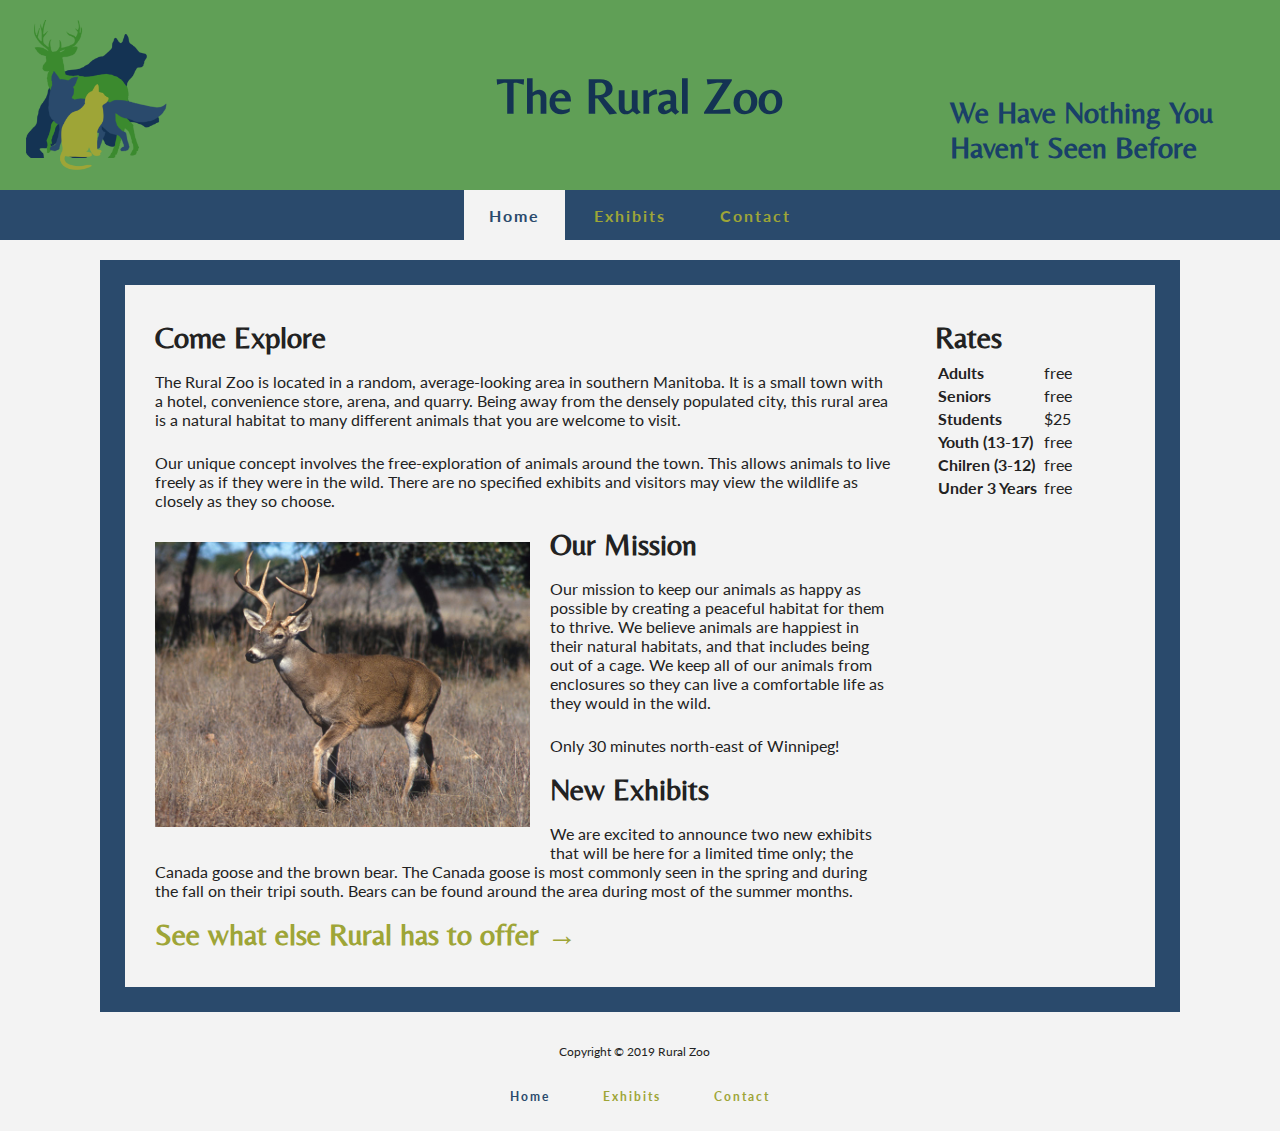
<file: index.html>
<!DOCTYPE html>
<html lang="en">
    <head>
        <meta charset="utf-8">
        <meta name="viewport" content="width=device-width,initial-scale=1.0">
        <title>The Rural Zoo</title>
        <link href="css/style-min.css" type="text/css" rel="stylesheet" >
        <link rel="stylesheet" href="https://cdnjs.cloudflare.com/ajax/libs/font-awesome/4.7.0/css/font-awesome.min.css">
        <link rel="shortcut icon" type="image/png" href="img/icon.gif"/>
        <link rel="shortcut icon" type="image/png" href="img/icon.gif"/>
    </head>
    <body>

        <header>
            <div id="head">
                <div id="logo" class="flexitem"><img src="img/logo.png" alt="Rural Zoo Logo"></div>
                <div id="mainHeading" class="flexitem"><h1>The Rural Zoo</h1></div>
                <div id="headline" class="flexitem"><h2 class="headline">We Have Nothing You Haven't Seen Before</h2></div>
            </div>
            <nav>
                <a href="index.html" class="active">Home</a>
                <a href="exhibits.html">Exhibits</a>
                <a href="contact.html">Contact</a>
            </nav>
        </header>

        <div id="container" class="flexitem">
            <main class="flexitem">
                <div>
                    <h2>Come Explore</h2>
                    <p>
                        The Rural Zoo is located in a random, average-looking area in southern Manitoba. It is a small town with a hotel, convenience store, arena, and quarry. Being away from the densely populated city, this rural area is a natural habitat to many different animals that you are welcome to visit.
                    </p>
                    <p>
                        Our unique concept involves the free-exploration of animals around the town. This allows animals to live freely as if they were in the wild. There are no specified exhibits and visitors may view the wildlife as closely as they so choose.
                    </p>
                    <img src="img/main.jpg" class="floatleft" alt="Deer">
                    <h2>Our Mission</h2>
                    <p>
                        Our mission to keep our animals as happy as possible by creating a peaceful habitat for them to thrive. We believe animals are happiest in their natural habitats, and that includes being out of a cage. We keep all of our animals from enclosures so they can live a comfortable life as they would in the wild.
                    </p>
                    <p class="headline">Only 30 minutes north-east of Winnipeg!</p>

                    <h2>New Exhibits</h2>
                    <p>
                        We are excited to announce two new exhibits that will be here for a limited time only; the Canada goose and the brown bear. The Canada goose is most commonly seen in the spring and during the fall on their tripi south. Bears can be found around the area during most of the summer months.
                    </p>
                    <h2><a href="exhibits.html">See what else Rural has to offer &rarr;</a></h2>
                </div>
             </main>
             <aside class="flexitem">
                 <div>
                    <h3>Rates</h3>
                    <table>
                        <tr>
                            <th>Adults</th>
                            <td>free</td>
                        </tr>
                        <tr>
                            <th>Seniors</th>
                            <td>free</td>
                        </tr>
                        <tr>
                            <th>Students</th>
                            <td>$25</td>
                        </tr>
                        <tr>
                            <th>Youth (13-17)</th>
                            <td>free</td>
                        </tr>
                        <tr>
                            <th>Chilren (3-12)</th>
                            <td>free</td>
                        </tr>
                        <tr>
                            <th>Under 3 Years</th>
                            <td>free</td>
                        </tr>
                    </table>
                </div>
             </aside>
        </div>

        <footer>
            <p>Copyright &copy; 2019 Rural Zoo</p>
            <nav>
                <a href="index.html" class="active">Home</a>
                <a href="exhibits.html">Exhibits</a>
                <a href="contact.html">Contact</a>
            </nav>
        </footer>

    </body>
</html>
</file>
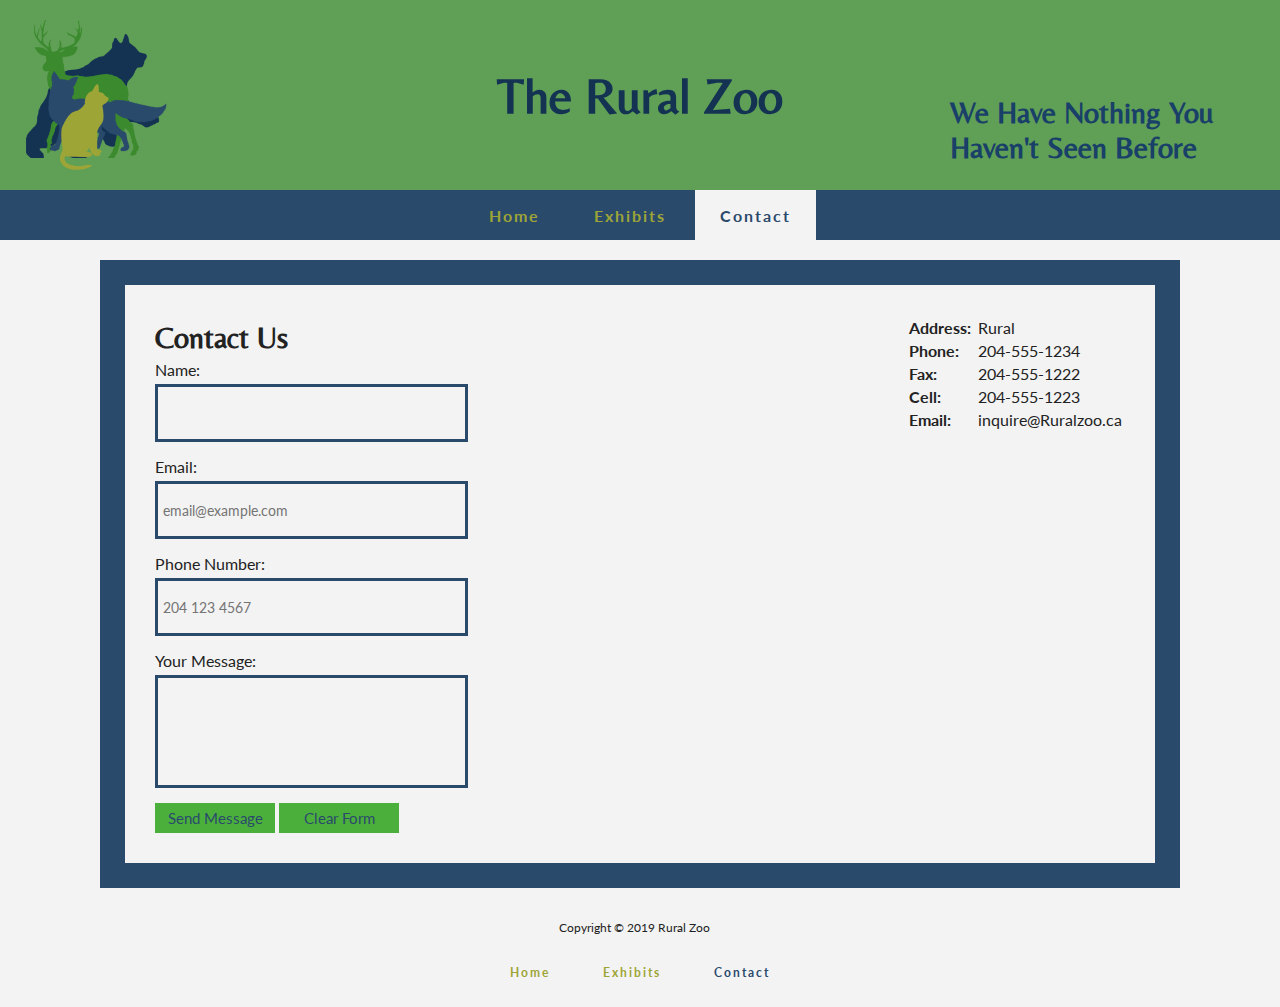
<file: contact.html>
<!DOCTYPE html>
<html lang="en">
    <head>
        <meta charset="utf-8">
        <meta name="viewport" content="width=device-width,initial-scale=1.0">
        <title>The Rural Zoo</title>
        <link href="css/style-min.css" type="text/css" rel="stylesheet" >
        <link rel="stylesheet" href="https://cdnjs.cloudflare.com/ajax/libs/font-awesome/4.7.0/css/font-awesome.min.css">
        <link rel="shortcut icon" type="image/png" href="img/icon.gif"/>
        <link rel="shortcut icon" type="image/png" href="img/icon.gif"/>
        <script src="js/main-min.js"></script>
    </head>
    <body>

        <header>
            <div id="head">
                <div id="logo" class="flexitem"><img src="img/logo.png" alt="Rural Zoo Logo"></div>
                <div id="mainHeading" class="flexitem"><h1>The Rural Zoo</h1></div>
                <div id="headline" class="flexitem"><h2 class="headline">We Have Nothing You Haven't Seen Before</h2></div>
            </div>
            <nav>
                <a href="index.php">Home</a>
                <a href="exhibits.html">Exhibits</a>
                <a href="contact.html" class="active">Contact</a>
            </nav>
        </header>

        <div id="container" class="flexitem">
            <main class="flexitem">
                <div>
                <h2>Contact Us</h2>
                <form action="thankyou.html" method="post">
                    <label for="fullname">Name: </label>
                    <input id="fullname" name="fullname" type="text">
                    <p class="error" id="fullname_error">* Name is a Required Field *</p>

                    <label for="email">Email: </label>
                    <input id="email" name="email" type="email">
                    <p class="error" id="email_error">* Email is a Required Field *</p>
                    <p class="error" id="emailformat_error">* Invalid Email Address *</p>

                    <label for="phone">Phone Number: </label>
                    <input id="phone" name="phone" type="tel">
                    <p class="error" id="phone_error">* Phone Number is a Required Field *</p>
                    <p class="error" id="phoneformat_error">* Invalid Phone Number *</p>

                    <label for="message">Your Message: </label>
                    <textarea id="message" name="message"></textarea>
                    <p class="error" id="message_error">* Message is a Required Field *</p>

                    <button type="submit" id="submit">Send Message</button>
                    <button type="reset" id="clear">Clear Form</button>
                </form>
                </div>
             </main>
             <aside class="flexitem">
                 <div>
                     <table>
                        <tr>
                            <th>Address:</th>
                            <td>Rural</td>
                        </tr>
                        <tr>
                            <th>Phone:</th>
                            <td>204-555-1234</td>
                        </tr>
                        <tr>
                            <th>Fax:</th>
                            <td>204-555-1222</td>
                        </tr>
                        <tr>
                            <th>Cell:</th>
                            <td>204-555-1223</td>
                        </tr>
                        <tr>
                            <th>Email:</th>
                            <td>inquire@Ruralzoo.ca</td>
                        </tr>
                     </table>
                </div>
             </aside>
        </div>

        <footer>
            <p>Copyright &copy; 2019 Rural Zoo</p>
            <nav>
                <a href="index.php">Home</a>
                <a href="exhibits.html">Exhibits</a>
                <a href="contact.html" class="active">Contact</a>
            </nav>
        </footer>

    </body>
</html>
</file>
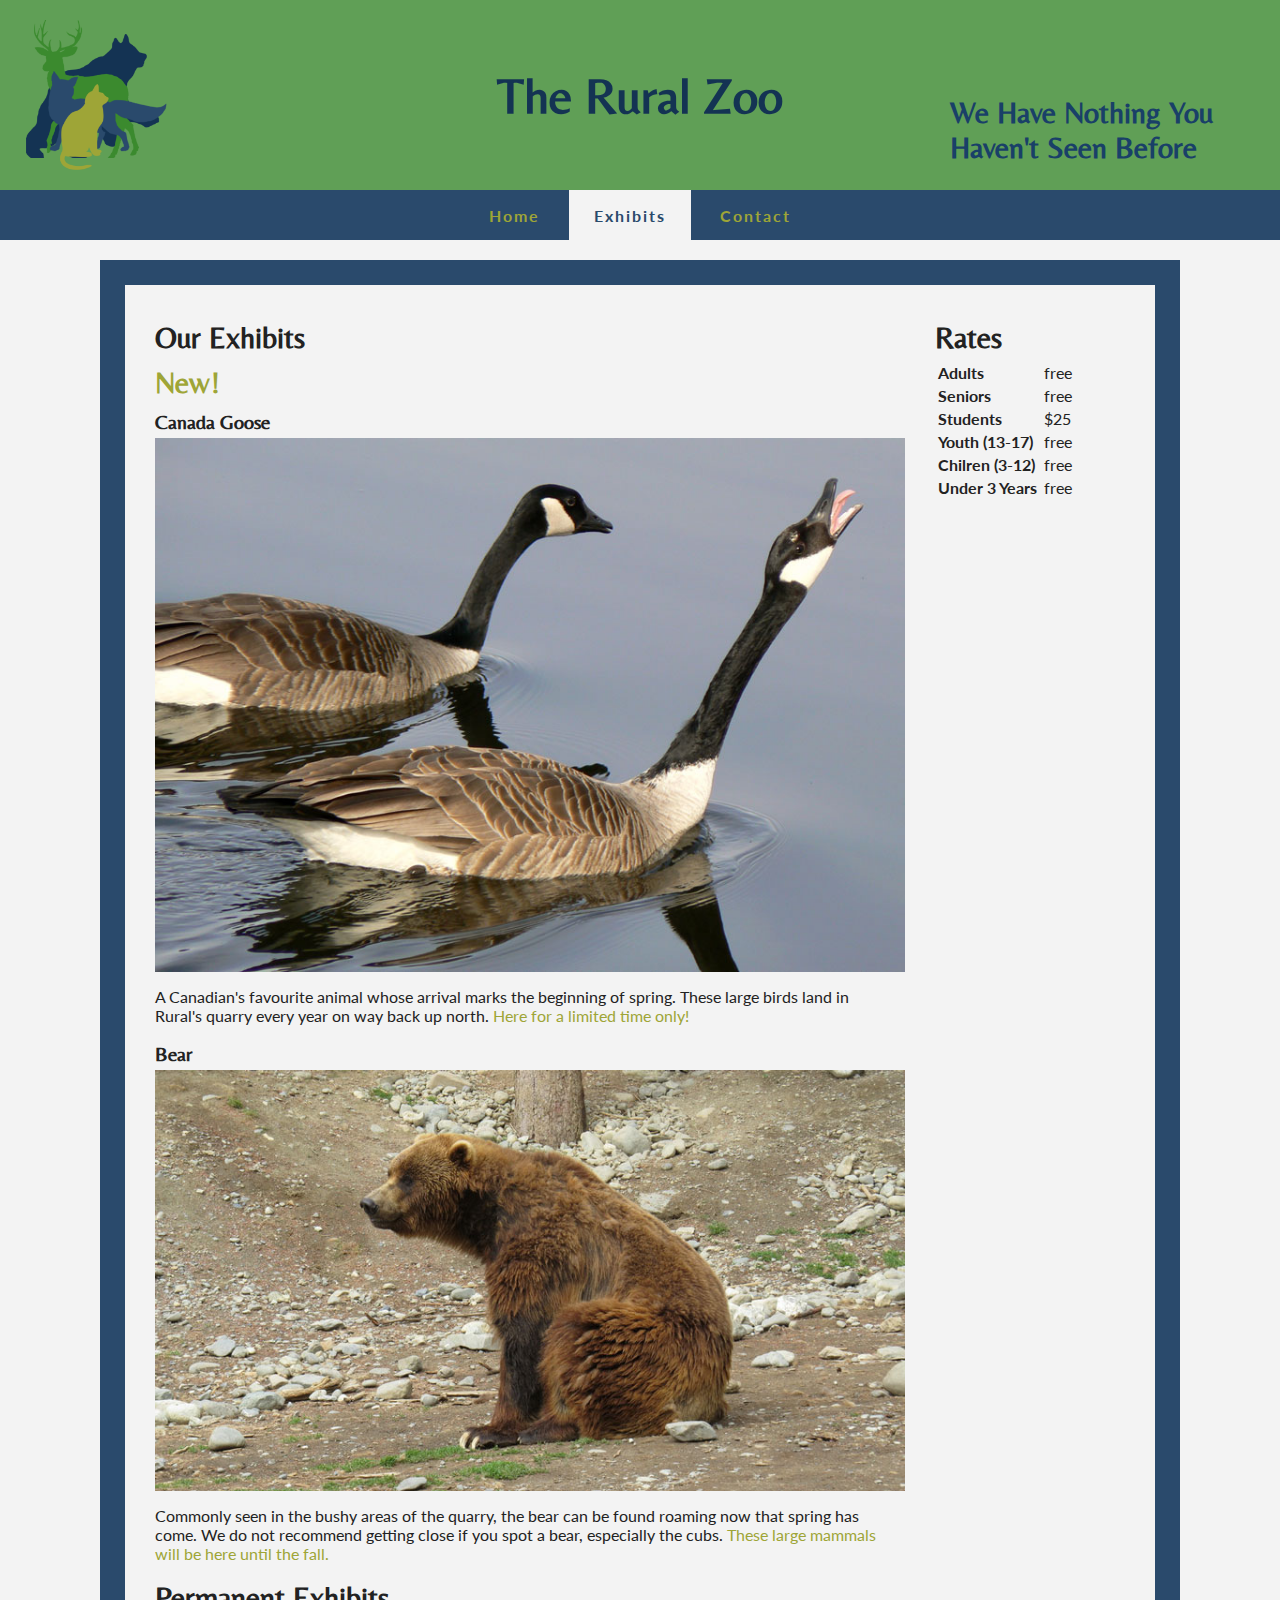
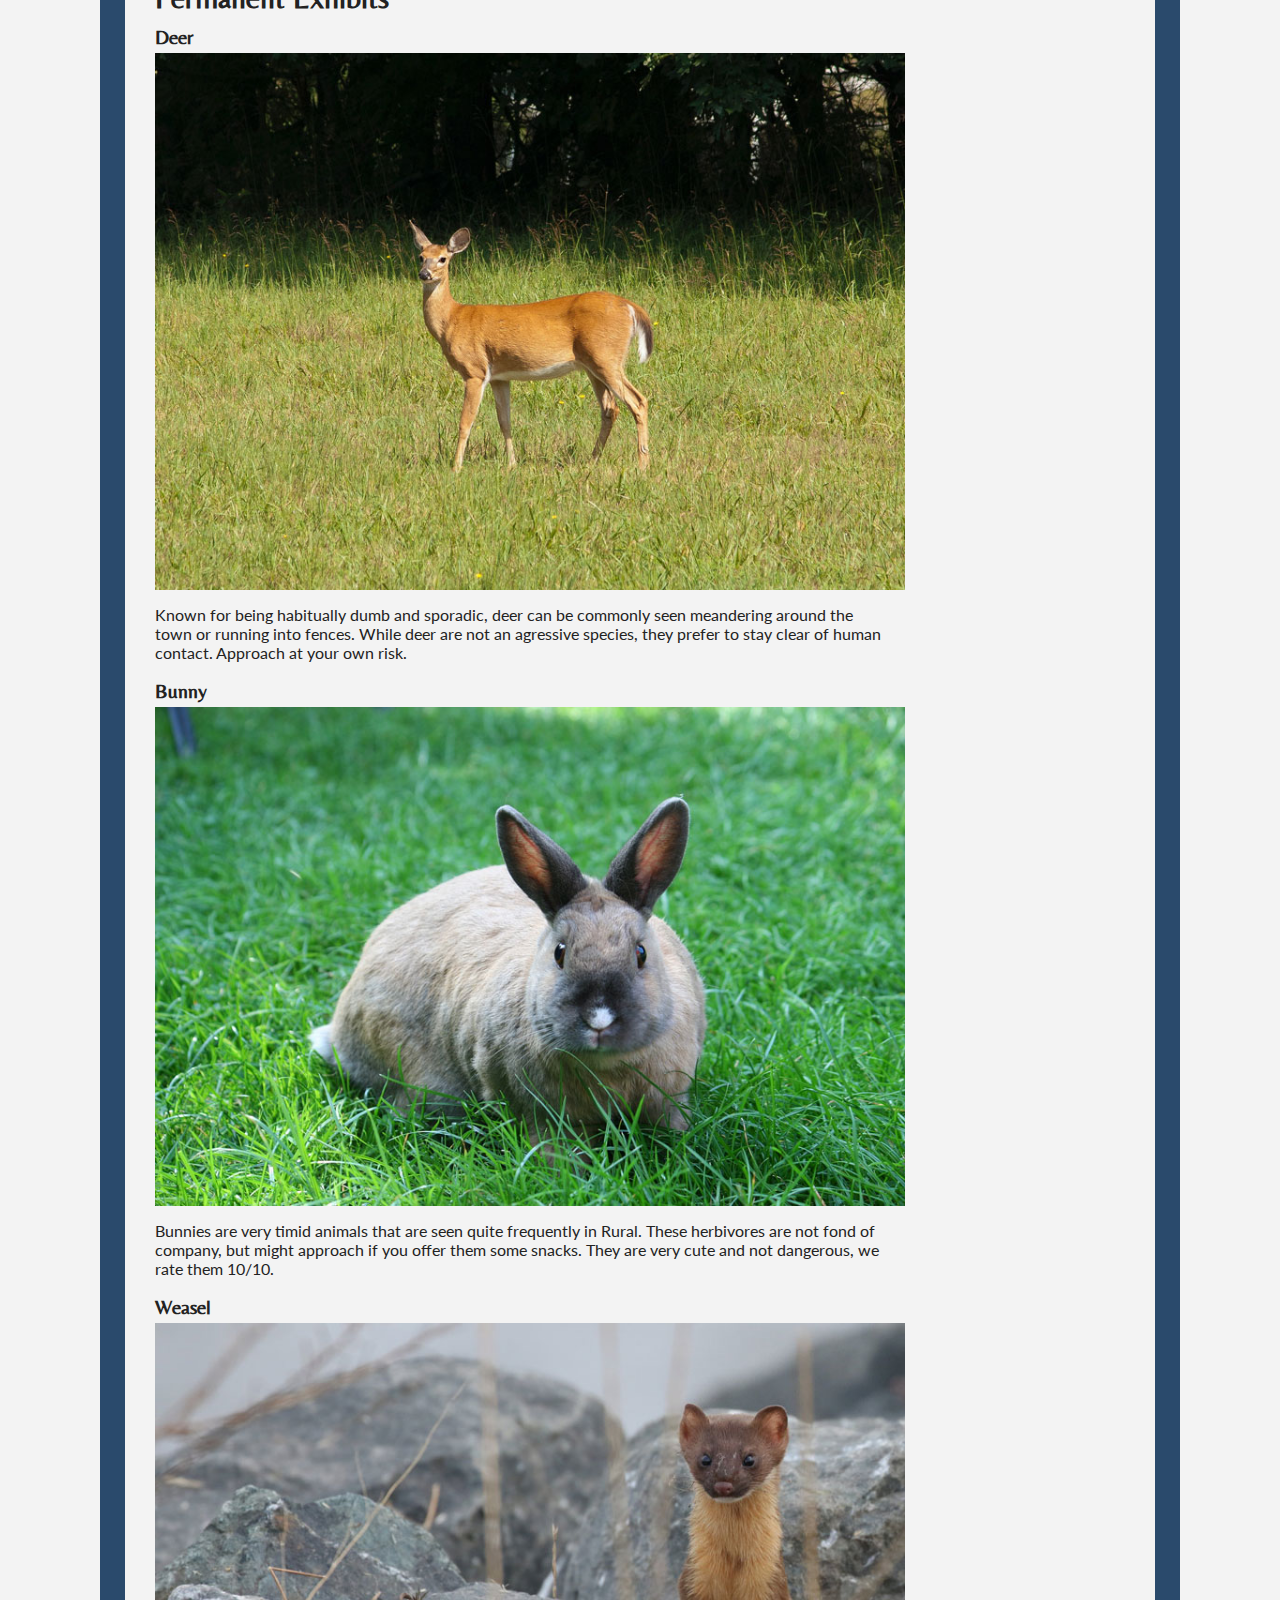
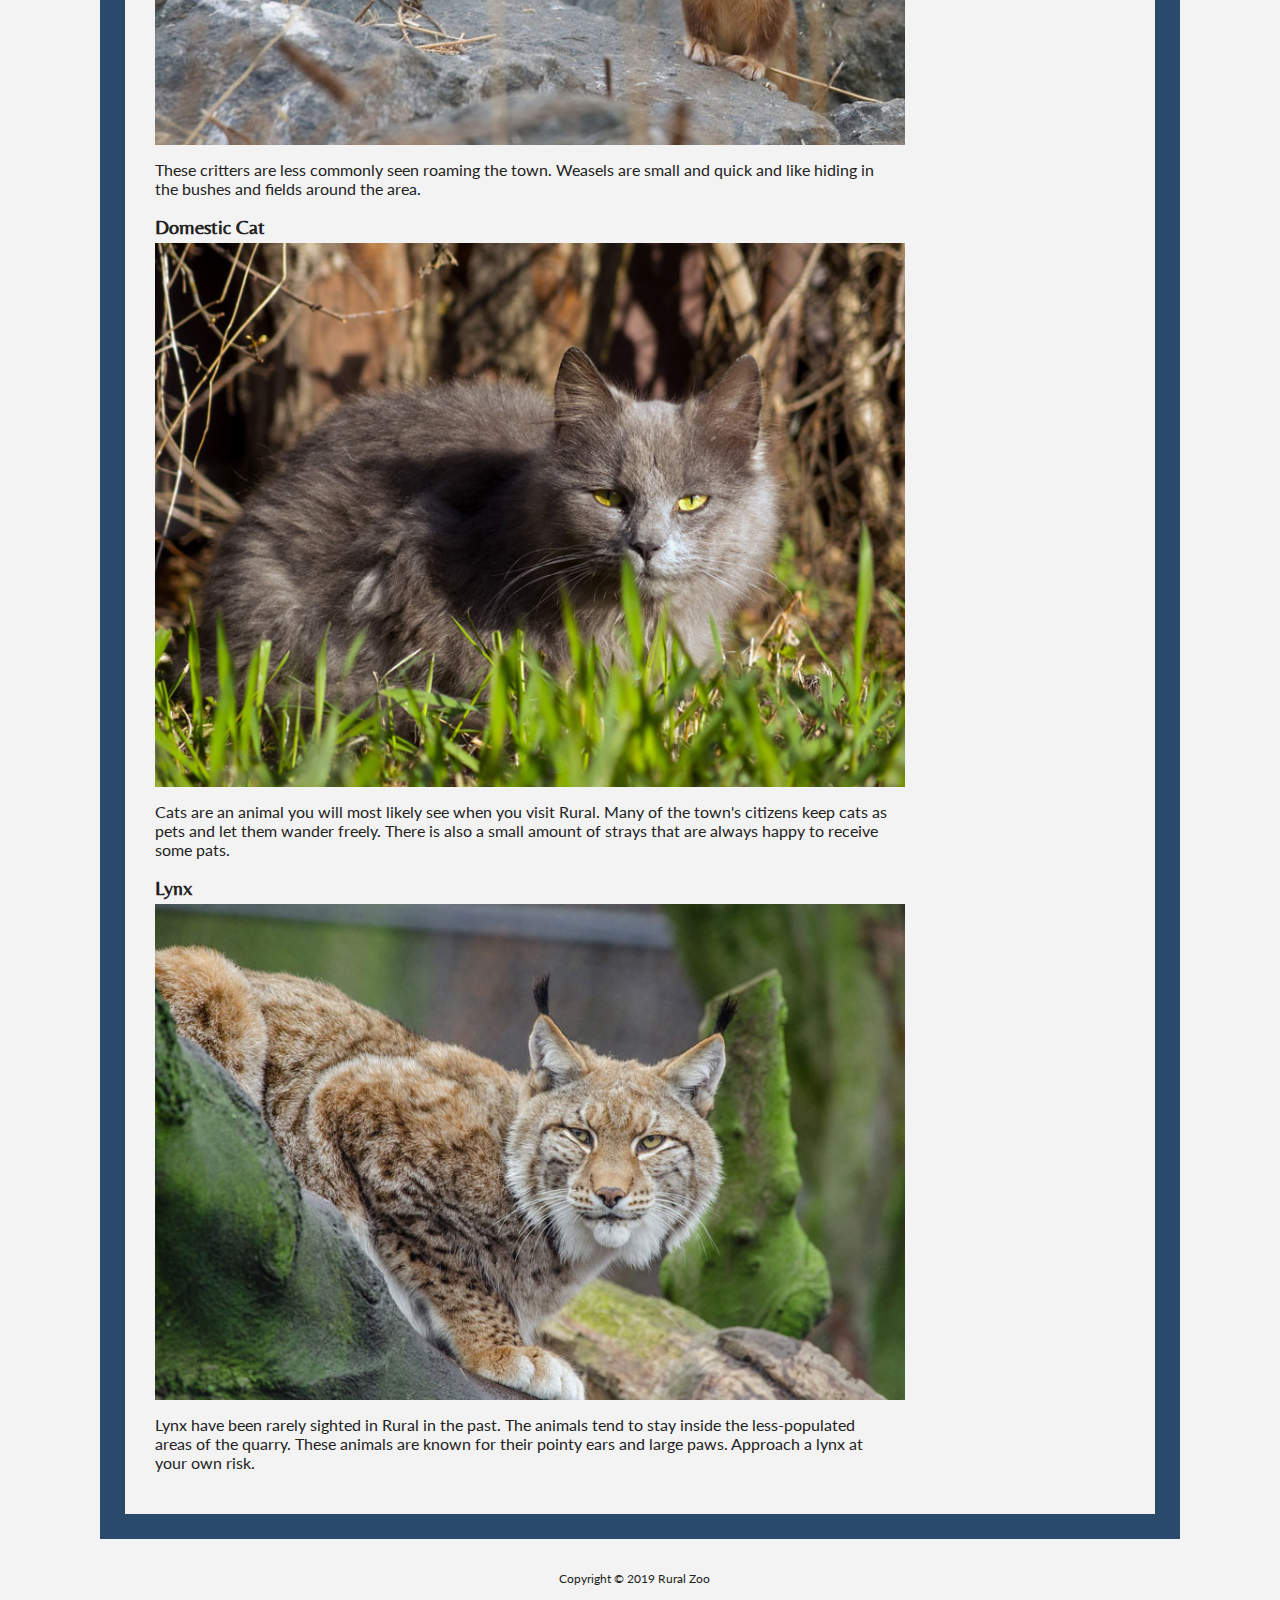
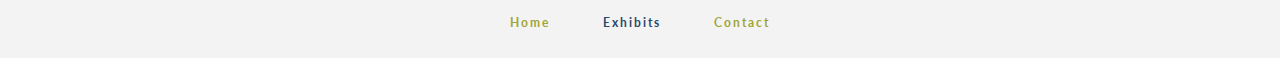
<file: exhibits.html>
<!DOCTYPE html>
<html lang="en">
    <head>
        <meta charset="utf-8">
        <meta name="viewport" content="width=device-width,initial-scale=1.0">
        <title>The Rural Zoo</title>
        <link href="css/style-min.css" rel="stylesheet" type="text/css">
        <link rel="shortcut icon" type="image/png" href="img/icon.gif"/>
        <link rel="shortcut icon" type="image/png" href="img/icon.gif"/>
    </head>
    <body>

        <header>
            <div id="head">
                <div id="logo" class="flexitem"><img src="img/logo.png" alt="Rural Zoo Logo"></div>
                <div id="mainHeading" class="flexitem"><h1>The Rural Zoo</h1></div>
                <div id="headline" class="flexitem"><h2 class="headline">We Have Nothing You Haven't Seen Before</h2></div>
            </div>
            <nav>
                <a href="index.php">Home</a>
                <a href="exhibits.html" class="active">Exhibits</a>
                <a href="contact.html">Contact</a>
            </nav>
        </header>

        <div id="container" class="flexitem">
            <main class="flexitem">
                <div id="exhibits">

                    <h2>Our Exhibits</h2>

                    <h3 class="announcement">New!</h3>

                    <ul>
                        <li>
                            <h4>Canada Goose</h4>
                            <img src="img/canadagoose.jpg" alt="Canada geese">
                            <p>
                                A Canadian's favourite animal whose arrival marks the beginning of spring. These large birds land in Rural's quarry every year on way back up north. <span class="announcement">Here for a limited time only!</span>
                            </p>
                        </li>
                        <li>
                            <h4>Bear</h4>
                            <img src="img/bear.jpg" alt="Bear">
                            <p>
                                Commonly seen in the bushy areas of the quarry, the bear can be found roaming now that spring has come. We do not recommend getting close if you spot a bear, especially the cubs. <span class="announcement">These large mammals will be here until the fall.</span>
                            </p>
                        </li>
                    </ul>

                    <h3>Permanent Exhibits</h3>

                    <ul>
                        <li>
                            <h4>Deer</h4>
                            <img src="img/deer.jpg" alt="Deer">
                            <p>
                                Known for being habitually dumb and sporadic, deer can be commonly seen meandering around the town or running into fences. While deer are not an agressive species, they prefer to stay clear of human contact. Approach at your own risk.
                            </p>
                        </li>
                        <li>
                            <h4>Bunny</h4>
                            <img src="img/bunny.jpg" alt="Bunny">
                            <p>
                                Bunnies are very timid animals that are seen quite frequently in Rural. These herbivores are not fond of company, but might approach if you offer them some snacks. They are very cute and not dangerous, we rate them 10/10.
                            </p>
                        </li>
                        <li>
                            <h4>Weasel</h4>
                            <img src="img/weasel.jpg" alt="Weasel">
                            <p>
                                These critters are less commonly seen roaming the town. Weasels are small and quick and like hiding in the bushes and fields around the area.
                            </p>
                        </li>
                        <li>
                            <h4>Domestic Cat</h4>
                            <img src="img/cat.jpg" alt="Domestic Cat">
                            <p>
                                Cats are an animal you will most likely see when you visit Rural. Many of the town's citizens keep cats as pets and let them wander freely. There is also a small amount of strays that are always happy to receive some pats.
                            </p>
                        </li>
                        <li>
                            <h4>Lynx</h4>
                            <img src="img/lynx.jpg" alt="Lynx">
                            <p>
                                Lynx have been rarely sighted in Rural in the past. The animals tend to stay inside the less-populated areas of the quarry. These animals are known for their pointy ears and large paws. Approach a lynx at your own risk.
                            </p>
                        </li>
                    </ul>

                </div>
             </main>

             <aside class="flexitem">
                <div>
                    <h3>Rates</h3>
                    <table>
                        <tr>
                            <th>Adults</th>
                            <td>free</td>
                        </tr>
                        <tr>
                            <th>Seniors</th>
                            <td>free</td>
                        </tr>
                        <tr>
                            <th>Students</th>
                            <td>$25</td>
                        </tr>
                        <tr>
                            <th>Youth (13-17)</th>
                            <td>free</td>
                        </tr>
                        <tr>
                            <th>Chilren (3-12)</th>
                            <td>free</td>
                        </tr>
                        <tr>
                            <th>Under 3 Years</th>
                            <td>free</td>
                        </tr>
                    </table>
                </div>
             </aside>

        </div>

        <footer>
            <p>Copyright &copy; 2019 Rural Zoo</p>
            <nav>
                <a href="index.php">Home</a>
                <a href="exhibits.html" class="active">Exhibits</a>
                <a href="contact.html">Contact</a>
            </nav>
        </footer>

    </body>
</html>
</file>
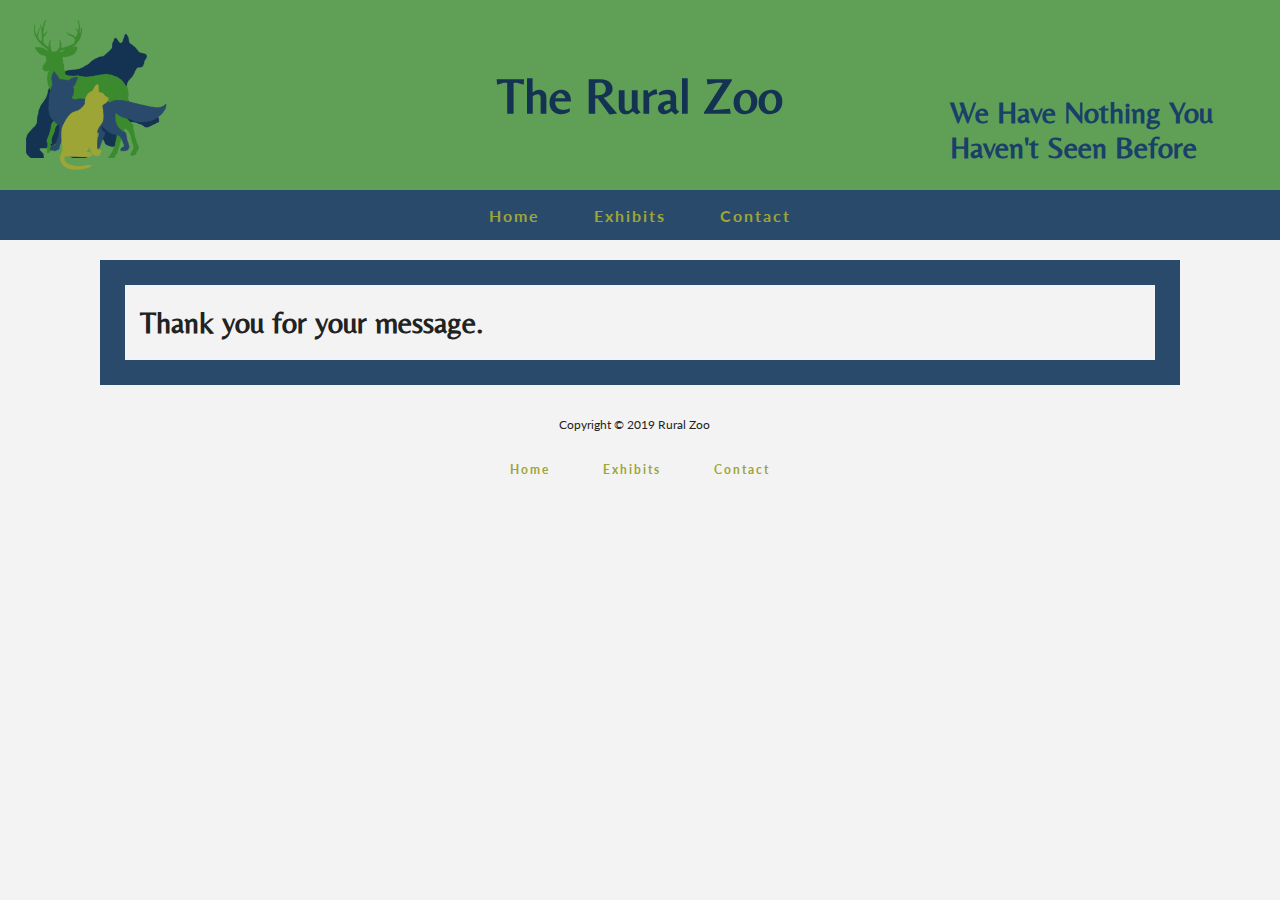
<file: thankyou.html>
<!DOCTYPE html>
<html lang="en">
    <head>
        <meta charset="utf-8">
        <meta name="viewport" content="width=device-width,initial-scale=1.0">
        <title>The Rural Zoo</title>
        <link href="css/style-min.css" type="text/css" rel="stylesheet" >
        <link rel="stylesheet" href="https://cdnjs.cloudflare.com/ajax/libs/font-awesome/4.7.0/css/font-awesome.min.css">
    </head>
    <body>

        <header>
            <div id="head">
                <div id="logo" class="flexitem"><img src="img/logo.png" alt="Rural Zoo Logo"></div>
                <div id="mainHeading" class="flexitem"><h1>The Rural Zoo</h1></div>
                <div id="headline" class="flexitem"><h2 class="headline">We Have Nothing You Haven't Seen Before</h2></div>
            </div>
            <nav>
                <a href="index.php">Home</a>
                <a href="exhibits.html">Exhibits</a>
                <a href="contact.html">Contact</a>
            </nav>
        </header>

        <div id="container" class="flexitem">
            <h2>Thank you for your message.</h2>
        </div>

        <footer>
            <p>Copyright &copy; 2019 Rural Zoo</p>
            <nav>
                <a href="index.php">Home</a>
                <a href="exhibits.html">Exhibits</a>
                <a href="contact.html">Contact</a>
            </nav>
        </footer>
    </body>
</html>
</file>
<file: css/style-min.css>
@import url(https://fonts.googleapis.com/css?family=Belleza|Lato:400,400i,700);a,body,div,h1,h2,h3,h4,h5,h6,html,img,li,p,ul{padding:0;margin:0}body{background-color:#f3f3f3;height:100%;color:#222;font-family:Lato,sans-serif;font-size:16px}h1,h2,h3,h4,h5,h6{font-family:Belleza,sans-serif;padding:5px 0 5px 0}h2{font-size:30px}h3{font-size:30px}h4{font-size:20px}a{color:#9ea537;font-weight:700;text-decoration:none;-webkit-transition:.5s ease;transition:.5s ease}a:focus,a:hover{color:#797f2a}.flexitem{display:-webkit-box;display:-ms-flexbox;display:flex}.floatleft{float:left}p{padding:12px 12px 12px 0}.announcement{color:#9ea537}#head{display:-webkit-box;display:-ms-flexbox;display:flex;-webkit-box-align:start;-ms-flex-align:start;align-items:flex-start;height:150px;padding:20px}#logo{width:50%;height:100%}#mainHeading{height:100%;width:100%}#mainHeading h1{display:-webkit-box;display:-ms-flexbox;display:flex;margin:auto;font-size:50px;color:#143353}#headline{-webkit-box-pack:end;-ms-flex-pack:end;justify-content:flex-end;-webkit-box-align:end;-ms-flex-align:end;align-items:flex-end;height:100%;width:50%}#headline h2{display:-webkit-box;display:-ms-flexbox;display:flex;color:#194068}#head{background:rgba(59,138,46,.8)}#head img{height:100%}nav{width:100%;height:50px;line-height:50px;background:#2a4a6c;text-align:center}nav a{color:#9ea537;letter-spacing:2px;padding:15.5px 25px}.active,a:focus,nav a:hover{background:#f3f3f3;color:#2a4a6c}#container{border:25px solid #2a4a6c;width:1000px;margin:20px auto;padding:15px}main{padding:15px;width:75%}img[class=floatleft]{margin:20px 20px 20px 0}main img{width:50%}aside{margin:15px}td{padding-left:4px}th{text-align:left}#exhibits img{width:100%}ul{list-style-type:none}button{width:120px;height:30px;font-size:15px;font-family:Lato,sans-serif;background:#4bb03b;border:none;color:#2a4a6c;-webkit-transition:rgba(59,138,46,.8);transition:rgba(59,138,46,.8)}button:hover{color:#9ea537;background:#2a4a6c}label{margin:15px 15px 15px 0}input,textarea{padding-left:5px;font-size:14px;font-family:Lato,sans-serif;color:#222;background:#f3f3f3;border:3px solid #2a4a6c;display:block;width:300px;height:50px;margin:5px 15px 15px 0}textarea{resize:none;height:100px;padding-top:5px}.error{color:#f75151;margin-top:0;padding-top:0}footer{width:100%;font-size:12px}footer p{text-align:center}footer nav{background:#f3f3f3;color:#2a4a6c;margin-bottom:10px}@media only screen and (max-width:1125px){#container{width:80%;border:15px solid #2a4a6c}#head h1{font-size:40px;text-align:center}#head h2{font-size:20px;text-align:right}}@media only screen and (max-width:620px){#logo img{height:100%;margin:auto}#logo{margin:auto;height:50px}#head{-webkit-box-orient:vertical;-webkit-box-direction:normal;-ms-flex-direction:column;flex-direction:column;height:100%;-webkit-box-pack:center;-ms-flex-pack:center;justify-content:center}#head h1{font-size:35px}#headline{margin:auto}#headline h2{font-size:12px;text-align:center}h2{font-size:16px}h3{font-size:14px}h4{font-size:12px}nav{height:20px;line-height:20px}nav a{font-size:12px;padding:4px 15px;line-height:20px}#container{width:90%;padding:0;margin-left:0;margin-right:0;border:0;-webkit-box-orient:vertical;-webkit-box-direction:normal;-ms-flex-direction:column;flex-direction:column;-webkit-box-align:center;-ms-flex-align:center;align-items:center;overflow-x:hidden}main{margin:0;padding:0}main div{margin:auto;overflow-x:hidden}p{font-size:12px}img[class=floatleft]{margin:10px 10px 10px 0}input,textarea{width:230px}aside ul{text-align:center}button{font-size:12px}}
</file>
